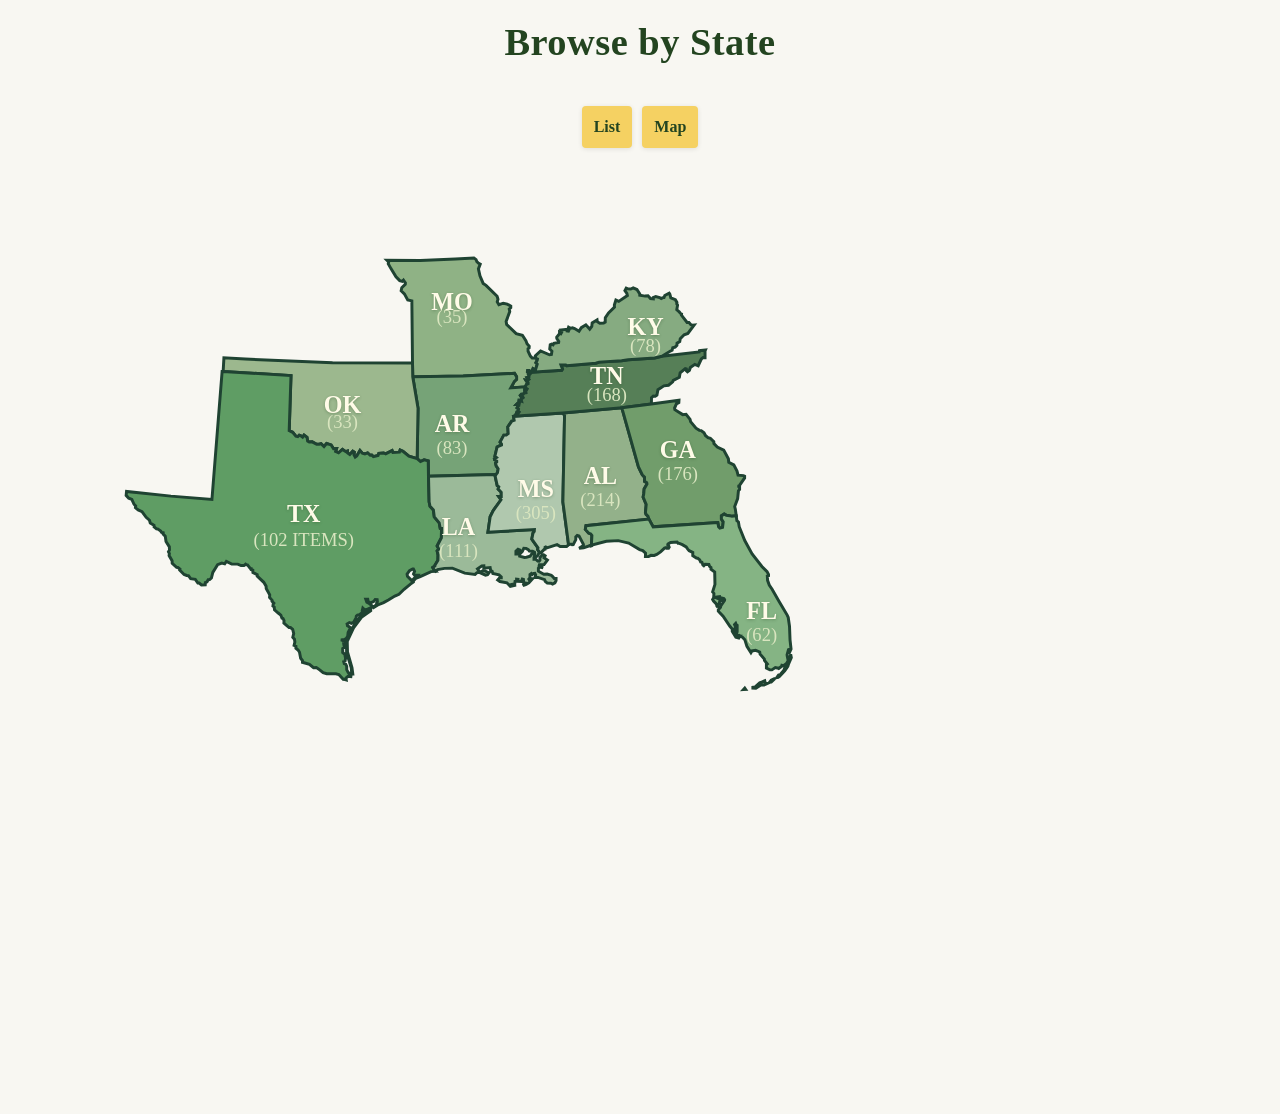
<file: browse/state/index.html>
<!DOCTYPE html>
<html lang="en">
<head>
  <meta charset="UTF-8">
  <title>Browse by State - Interactive Map</title>
  <style>
    body {
      font-family: 'Georgia', serif;
      background: #f8f7f2;
      margin: 0;
      padding: 0;
    }
    .container {
      display: flex;
      margin: 32px 0 0 0;
      justify-content: center;
      align-items: flex-start;
    }
    .map-container {
      padding: 20px;
      flex: 1;
      justify-content:
    }
    .sidebar {
      display: none;
      min-width: 350px;
      background: #204534;
      color: #fff;
      padding: 32px 28px;
      margin-left: 24px;
      margin-right:100px;
      border-radius: 0.5em;
      box-shadow: 0 4px 12px rgba(0,0,0,0.07);
      font-size: 1.04em;
      max-width: 350px;
      box-sizing: border-box;
    }
    .sidebar.active {
      display: block;
      animation: slideIn 0.25s;
    }
    @keyframes slideIn {
      from { opacity: 0; transform: translateX(30px);}
      to { opacity: 1; transform: translateX(0);}
    }
    .sidebar h2 {
      color: #fff3ae;
      font-size: 2em;
      margin-top: 0;
      margin-bottom: 18px;
      letter-spacing: 1px;
    }
    .sidebar ul {
      padding: 0 0 0 20px;
    }
    .sidebar .sidebar-btn  {
      display: block;
      margin-top: 22px;
      width: 95%;
      padding: 12px;
      background: #f5d162;
      color: #234420;
      font-weight: bold;
      font-size: 1em;
      border: none;
      border-radius: 4px;
      text-decoration: none;
      text-align: center;
      box-shadow: 0 1px 5px rgba(0,0,0,0.10);
      transition: background 0.13s;
      cursor: pointer;
    }
    .sidebar .sidebar-btn:hover {
      background: #ffe595;
    }
    .title {
      font-size: 2.4em;
      font-weight: 800;
      color: #234420;
      margin-bottom: 8px;
      letter-spacing: 0.5px;
      margin: 20px;
        text-align: center;
      
    }

    .views {
       display: flex;
       justify-content: center;
       gap: 10px

    }

     .view-btn  {
      display: block;
      margin-top: 22px;
      padding: 12px;
      background: #f5d162;
      color: #234420;
      font-weight: bold;
      font-size: 1em;
      border: none;
      border-radius: 4px;
      text-decoration: none;
      text-align: center;
      box-shadow: 0 1px 5px rgba(0,0,0,0.10);
      transition: background 0.13s;
      cursor: pointer;
    }

    .subtitle {
      color: #222;
      font-weight: 500;
      font-size: 1.05em;
      margin-bottom: 30px;
    }
    /* Map styles */
    svg {
      width: 850px;
      height: auto;
      display: block;
      background: #f8f7f2;
    }
    .state {
      cursor: pointer;
      stroke: #204534;
      stroke-width: 2.3;
      filter: brightness(0.97);
      transition: fill 0.15s, filter 0.15s;
    }
    .state:hover, .state.selected {
      filter: brightness(1.15) drop-shadow(0 0 5px #87977463);
      stroke: #ffe595;
      stroke-width: 4;
      z-index: 10;
    }
    .state-label {
      font-family: 'Georgia', serif;
      font-size: 1.17em;
      pointer-events: none;
      font-weight: bold;
      fill: #fffbe8;
      text-shadow: 0 1px 3px #23442053;
      user-select: none;
    }
    .items-label {
      font-size: 0.90em;
      font-weight: normal;
      fill: #d9e5bf;
      user-select: none;
    }
    @media (max-width: 1000px) {
      .container { flex-direction: column; align-items: center; }
      .map-container { padding: 10px; }
      .sidebar { margin-left: 0; margin-top: 24px;}
      svg { width: 99vw; }
    }
  </style>
</head>
<body>
 <div class="title">Browse by State</div>
 <div class="views">
          <div class="view-btn" target="_blank">List</div>
          <div class="view-btn" target="_blank">Map</div>
 </div>
  <div class="container">
    <div class="map-container">
      <!-- Wikipedia-derived SVG (only relevant states) -->
      <svg viewBox="200 200 659 693">
        <!-- MO -->
        <a tabindex="0" class="state-link">
           <path xmlns="http://www.w3.org/2000/svg" id="MO" class="state" fill="#93b789" class="mo" d="m 555.3,248.9 -1.1,-1.1 -.6,-1.6 -1.7,-1.3 -14.3,.8 -27.2,1.2 -25.9,-.1 1.3,1.3 -.3,1.4 2.1,3.7 3.9,6.3 2.9,3 2,.6 .9,-1 1.5,2.1 -.1,1.2 -2.7,2.6 -.5,2.3 2.5,2.5 2.6,4.7 3.2,.7 .5,48.1 .2,10.8 39.1,-.7 39.8,-2 1.6,2.5 v 2.2 l -1.7,1.5 -2.8,5.1 11.2,-.8 1,-2 1.2,-.5 v -.7 l -1.2,-1.1 -.6,-1 1.7,.2 .8,-.7 -1.4,-1.5 1.4,-.5 .1,-1 -.6,-1 v -1.3 l -.7,-.7 .2,-1 h 1.1 l .7,.7 -.3,1 .8,.7 .8,-1 1,-2.7 1.4,.9 .7,-.4 1.2,-4.1 -1,-1 1,-2 .2,-.9 -1.3,-.8 h -2.8 l -1.4,-1.5 -1.8,-3.8 v -1.9 l .8,-.6 .1,-1.3 -1.7,-1.9 -.9,-2.5 -2.7,-4.1 -4.8,-1.3 -7.4,-7.1 -.4,-2.4 2.8,-7.6 -.4,-1.9 1.2,-1.1 v -1.3 l -2.8,-1.5 -3,-.7 -3.4,1.2 -1.3,-2.3 .6,-1.9 -.7,-2.4 -8.6,-8.4 -2.2,-1.5 -2.5,-5.9 -1.2,-5.4 1.4,-3.7 z">
<title>Missouri</title></path>
   <text x="535" y="285" text-anchor="middle" class="state-label">MO</text>
    <text x="535" y="295" text-anchor="middle" class="items-label">(35)</text>
        </a>
        <!-- AR -->
        <a tabindex="0" class="state-link">
        <path xmlns="http://www.w3.org/2000/svg" id="AR" class="state" fill="#7AA87B" class="ar" d="m 584.2,367 .9,-2.2 1.2,.5 .7,-1 -.8,-.7 .3,-1.5 -1.1,-.9 .6,-1 -.1,-1.5 -1.1,-.1 .8,-.8 1.3,.8 .3,-1.4 -.4,-1.1 .1,-.7 2,.6 -.4,-1.5 1.6,-1.3 -.5,-.9 -1.1,.1 -.6,-.9 .9,-.9 1.6,-.2 .5,-.8 1.4,-.2 -.1,-.8 -.9,-.9 v -.5 h 1.5 l .4,-.7 -1.4,-1 -.1,-.6 -11.2,.8 2.8,-5.1 1.7,-1.5 v -2.2 l -1.6,-2.5 -39.8,2 -39.1,.7 4.1,24.4 -.7,39 2.6,2.3 2.8,-1.3 3.2,.8 .2,11.9 52.3,-1.3 1.2,-1.5 .5,-3 -1.5,-2.3 -.5,-2.2 .9,-.7 v -.8 l -1.7,-1.1 -.1,-.7 1.6,-.9 -1.2,-1.1 1.7,-7.1 3.4,-1.6 v -.8 l -1.1,-1.4 2.9,-5.4 h 1.9 l 1.5,-1.2 -.3,-5.2 3.1,-4.5 1.8,-.6 -.5,-3.1 z">
   <title>Arkansas</title></path>
   <text x="535" y="380" text-anchor="middle" class="state-label">AR</text>
    <text x="535" y="397" text-anchor="middle" class="items-label">(83)</text>
        </a>
        <!-- OK -->
        <a tabindex="0" class="state-link">
          <path id="OK" class="state" fill="#a1be92" xmlns="http://www.w3.org/2000/svg" class="ok" d="m 501.5,398.6 -4.6,-3.8 -2.2,-.9 -.5,1.6 -5.1,.3 -.6,-1.5 -5,2.5 -1.6,-.7 -3.7,.3 -.6,1.7 -3.6,.9 -1.3,-1.2 -1.2,.1 -2,-1.8 -2.1,.7 -2,-.5 -1.8,-2 -2.5,4.2 -1.2,.8 -1,-1.8 .3,-2 -1.2,-.7 -2.3,2.5 -1.7,-1.2 -.1,-1.5 -1.3,.5 -2.6,-1.7 -3,2.6 -2.3,-1.1 .7,-2.1 -2.3,.1 -1.9,-3 -3.5,-1.1 -2,2.3 -2.3,-2.2 -1.4,.4 -2,.1 -3.5,-1.9 -2.3,.1 -1.2,-.7 -.5,-2.9 -2.3,-1.7 -1.1,1.5 -1.4,-1 -1.2,-.4 -1.1,1 -1.5,-.3 -2.5,-3 -2.7,-1.3 1.4,-42.7 -52.6,-3.2 .6,-10.6 16.5,1 67.7,2.9 62,.1 .2,10.8 4.1,24.4 -.7,39 z">
<title>Oklahoma</title></path>
    <text x="450" y="365" text-anchor="middle" class="state-label">OK</text>
    <text x="450" y="377" text-anchor="middle" class="items-label">(33)</text>
        </a>
        <!-- TX -->
        <a tabindex="0" class="state-link">
        <path id="TX" class="state" fill="#62A267"  xmlns="http://www.w3.org/2000/svg" class="tx" d="m 282.3,429 .3,-3 34.4,3.6 31.8,2.6 7.9,-99.3 .8,0 52.6,3.2 -1.4,42.7 2.7,1.3 2.5,3 1.5,.3 1.1,-1 1.2,.4 1.4,1 1.1,-1.5 2.3,1.7 .5,2.9 1.2,.7 2.3,-.1 3.5,1.9 2,-.1 1.4,-.4 2.3,2.2 2,-2.3 3.5,1.1 1.9,3 2.3,-.1 -.7,2.1 2.3,1.1 3,-2.6 2.6,1.7 1.3,-.5 .1,1.5 1.7,1.2 2.3,-2.5 1.2,.7 -.3,2 1,1.8 1.2,-.8 2.5,-4.2 1.8,2 2,.5 2.1,-.7 2,1.8 1.2,-.1 1.3,1.2 3.6,-.9 .6,-1.7 3.7,-.3 1.6,.7 5,-2.5 .6,1.5 5.1,-.3 .5,-1.6 2.2,.9 4.6,3.8 6.4,1.9 2.6,2.3 2.8,-1.3 3.2,.8 .2,11.9 .5,19.9 .7,3.4 2.6,2.8 .7,5.4 3.8,4.6 .8,4.3 h 1 l -.1,7.3 -3.3,6.4 1.3,2.3 -1.3,1.5 .7,3 -.1,4.3 -2.2,3.5 -.1,.8 -1.7,1.2 1,1.8 1.2,1.1 -3.5,.3 -8.4,3.9 -3.5,1.4 -1.8,1.8 -.7,-.5 2.1,-2.3 1.8,-.7 .5,-.9 -2.9,-.1 -.7,-.8 .8,-2 -.9,-1.8 h -.6 l -2.4,1.3 -1.9,2.6 .3,1.7 3.3,3.4 1.3,.3 v .8 l -2.3,1.6 -4.9,4 -4,3.9 -3.2,1.4 -5,3 -3.7,2 -4.5,1.9 -4.1,2.5 3.2,-3 v -1.1 l .6,-.8 -.2,-1.8 -1.5,-.1 -1.1,1.5 -2.6,1.3 -1.8,-1.2 -.3,-1.7 h -1.5 l .8,2.2 1.4,.7 1.2,.9 1.8,1.6 -.7,.8 -3.9,1.7 -1.7,.1 -1.2,-1.2 -.5,2.1 .5,1.1 -2.7,2 -1.5,.2 -.8,.7 -.4,1.7 -1.8,3.3 -1.6,.7 -1.6,-.6 -1.8,1.1 .3,1.4 1.3,.8 1,.8 -1.8,3.5 -.3,2.8 -1,1.7 -1.4,1 -2.9,.4 1.8,.6 1.9,-.6 -.4,3.2 -1.1,-.1 .2,1.2 .3,1.4 -1.3,.9 v 3.1 l 1.6,1.4 .6,3.1 -.4,2.2 -1,.4 .4,1.5 1.1,.4 .8,1.7 v 2.6 l 1.1,2.1 2.2,2.6 -.1,.7 -2.2,-.2 -1.6,1.4 .2,1.4 -.9,-.3 -1.4,-.2 -3.4,-3.7 -2.3,-.6 h -7.1 l -2.8,-.8 -3.6,-3 -1.7,-1 -2.1,.1 -3.2,-2.6 -5.4,-1.6 v -1.3 l -1.4,-1.8 -.9,-4.7 -1.1,-1.7 -1.7,-1.4 v -1.6 l -1.4,-.6 .6,-2.6 -.3,-2.2 -1.3,-1.4 .7,-3 -.8,-3.2 -1.7,-1.4 h -1.1 l -4,-3.5 .1,-1.9 -.8,-1.7 -.8,-.2 -.9,-2.4 -2,-1.6 -2.9,-2.5 -.2,-2.1 -1,-.7 .2,-1.6 .5,-.7 -1.4,-1.5 .1,-.7 -2,-2.2 .1,-2.1 -2.7,-4.9 -.1,-1.7 -1.8,-3.1 -5.1,-4.8 v -1.1 l -3.3,-1.7 -.1,-1.8 -1.2,-.4 v -.7 l -.8,-.2 -2.1,-2.8 h -.8 l -.7,-.6 -1.3,1.1 h -2.2 l -2.6,-1.1 h -4.6 l -4.2,-2.1 -1.3,1.9 -2.2,-.6 -3.3,1.2 -1.7,2.8 -2,3.2 -1.1,4.4 -1.4,1.2 -1.1,.1 -.9,1.6 -1.3,.6 -.1,1.8 -2.9,.1 -1.8,-1.5 h -1 l -2,-2.9 -3.6,-.5 -1.7,-2.3 -1.3,-.2 -2.1,-.8 -3.4,-3.4 .2,-.8 -1.6,-1.2 -1,-.1 -3.4,-3.1 -.1,-2 -2.3,-4 .2,-1.6 -.7,-1.3 .8,-1.5 -.1,-2.4 -2.6,-4.1 -.6,-4.2 -1.6,-1.6 v -1 l -1.2,-.2 -.7,-1.1 -2.4,-1.7 -.9,-.1 -1.9,-1.6 v -1.1 l -2.9,-1.8 -.6,-2.1 -2.6,-2.3 -3.2,-4.4 -3,-1.3 -2.1,-1.8 .2,-1.2 -1.3,-1.4 -1.7,-3.7 -2.4,-1 z m 174.9,138.3 .8,.1 -.6,-4.8 -3.5,-12.3 -.2,-8.1 4.9,-10.5 6.1,-8.2 7.2,-5.1 v -.7 h -.8 l -2.6,1 -3.6,2.3 -.7,1.5 -8.2,11.6 -2.8,7.9 v 8.8 l 3.6,12 z">
<title>Texas</title></path>
    <text x="420" y="450" text-anchor="middle" class="state-label">TX</text>
    <text x="420" y="468" text-anchor="middle" class="items-label">(102 ITEMS)</text>
        </a>
        <!-- LA -->
        <a tabindex="0" class="state-link">
           <path id="LA" class="state" fill="#a0c09e" xmlns="http://www.w3.org/2000/svg" class="la" d="m 602.5,472.8 -1.2,-1.8 .3,-1.3 -4.8,-6.8 .9,-4.6 1,-1.4 .1,-1.4 -36,2 1.7,-11.9 2.4,-4.8 6,-8.4 -1.8,-2.5 h 2 v -3.3 l -2.4,-2.5 .5,-1.7 -1.2,-1 -1.6,-7.1 .6,-1.4 -52.3,1.3 .5,19.9 .7,3.4 2.6,2.8 .7,5.4 3.8,4.6 .8,4.3 h 1 l -.1,7.3 -3.3,6.4 1.3,2.3 -1.3,1.5 .7,3 -.1,4.3 -2.2,3.5 -.1,.8 -1.7,1.2 1,1.8 1.2,1.1 1.6,-1.3 5.3,-.9 6.1,-.1 9.6,3.8 8,1 1.5,-1.4 1.8,-.2 4.8,2.2 1.6,-.4 1.1,-1.5 -4.2,-1.8 -2.2,1 -1.1,-.2 -1.4,-2 3.3,-2.2 1.6,-.1 v 1.7 l 1.5,-.1 3.4,-.3 .4,2.3 1.1,.4 .6,1.9 4.8,1 1.7,1.6 v .7 h -1.2 l -1.5,1.7 1.7,1.2 5.4,1 2.7,2.8 4.4,-1 -3.7,.2 -.1,-.6 2.8,-.7 .2,-1.8 1.2,-.3 v -1.4 l 1.1,.1 v 1.6 l 2.5,.1 .8,-1.9 .9,.3 .2,2.5 1.2,.2 -1.8,2 2.6,-.9 2,-1.1 2.9,-3.3 h -.7 l -1.3,1.2 -.4,-.1 -.5,-.8 .9,-1.2 v -2.3 l 1.1,-.8 .7,.7 1,-.8 1,-.1 .6,1.3 -.6,1.9 h 2.4 l 5.1,1.7 .5,1.3 1.6,1.4 2.8,.1 1.3,.7 1.8,-1 .9,-1.7 v -1.7 h -1.4 l -1.2,-1.4 -1.1,-1.1 -3.2,-.9 -2.6,.2 -4.2,-2.4 v -2.3 l 1.3,-1 2.4,.6 -3.1,-1.6 .2,-.8 h 3.6 l 2.6,-3.5 -2.6,-1.8 .8,-1.5 -1.2,-.8 h -.8 l -2,2.1 v 2.1 l -.6,.7 -1.1,-.1 -1.6,-1.4 h -1.3 v -1.5 l .6,-.7 .8,.7 1.7,-1.6 .7,-1.6 .8,-.3 z m -10.3,-2.7 1.9,1 .8,1.1 2.5,.1 1.5,.8 .2,1.4 -.4,.6 -.9,-1.5 -1.4,1.2 -.9,1.4 -2.8,.8 -1.6,.1 -3.7,-1 .1,-1.7 2,-2 1.1,-2.4 z m -4.7,1.2 v 1.1 l -1.8,2 h -1.2 v -2.2 l 1.6,-1.5 z">
<title>Louisiana</title></path>
    <text x="540" y="460" text-anchor="middle" class="state-label">LA</text>
    <text x="540" y="477" text-anchor="middle" class="items-label">(111)</text>
        </a>
        <!-- MS -->
        <a tabindex="0" class="state-link">
 <path id="MS" class="state" fill="#B5CEB3"  xmlns="http://www.w3.org/2000/svg" class="ms" d="m 623.8,468.6 -5,.1 -2.4,-1.5 -7.9,2.5 -.9,-.7 -.5,.2 -.1,1.6 -.6,.1 -2.6,2.7 -.7,-.1 -.6,-.7 -1.2,-1.8 .3,-1.3 -4.8,-6.8 .9,-4.6 1,-1.4 .1,-1.4 -36,2 1.7,-11.9 2.4,-4.8 6,-8.4 -1.8,-2.5 h 2 v -3.3 l -2.4,-2.5 .5,-1.7 -1.2,-1 -1.6,-7.1 .6,-1.4 1.2,-1.5 .5,-3 -1.5,-2.3 -.5,-2.2 .9,-.7 v -.8 l -1.7,-1.1 -.1,-.7 1.6,-.9 -1.2,-1.1 1.7,-7.1 3.4,-1.6 v -.8 l -1.1,-1.4 2.9,-5.4 h 1.9 l 1.5,-1.2 -.3,-5.2 3.1,-4.5 1.8,-.6 -.5,-3.1 38.3,-2.6 1.3,2 -1.3,67 4.4,33.2 z">
<title>Mississippi</title></path>
    <text x="600" y="430" text-anchor="middle" class="state-label">MS</text>
    <text x="600" y="447" text-anchor="middle" class="items-label">(305)</text>
        </a>
        <!-- AL -->
        <a tabindex="0" class="state-link">
          <path id="AL" class="state" fill="#98b68e" xmlns="http://www.w3.org/2000/svg" class="al" d="m 643,467.4 .4,-7.3 -.9,-1.2 -1.7,-.7 -2.5,-2.8 .5,-2.9 48.8,-5.1 -.7,-2.2 -1.5,-1.5 -.5,-1.4 .6,-6.3 -2.4,-5.7 .5,-2.6 .3,-3.7 2.2,-3.8 -.2,-1.1 -1.7,-1 v -3.2 l -1.8,-1.9 -2.9,-6.1 -12.9,-45.8 -45.7,4 1.3,2 -1.3,67 4.4,33.2 .9,-.5 1.3,.1 .6,.4 .8,-.1 2,-3.8 v -2.3 l 1.1,-1.1 1.4,.5 3.4,6.4 v .9 l -3.3,2.2 3.5,-.4 4.9,-1.6 z">
<title>Alabama</title></path>
    <text x="650" y="420" text-anchor="middle" class="state-label">AL</text>
    <text x="650" y="437" text-anchor="middle" class="items-label">(214)</text>
        </a>
        <!-- TN -->
        <a tabindex="0" class="state-link">
                    <path id="TN" class="state" fill="#59835a" xmlns="http://www.w3.org/2000/svg" class="tn" d="m 620.9,365.1 45.7,-4 22.9,-2.9 .1,-4.9 1.4,-1.3 1.5,.1 1.3,-.9 .8,-4.1 4.6,-3 3.6,-.5 3.2,-2.6 .5,-1.2 4.7,-2.4 .6,-3.4 4,-3.3 .8,.2 .1,1.5 .8,.8 1.5,-1.2 .7,-2.1 3.5,-2.5 2.6,1.1 2.4,-5.2 1.4,-1.2 1.5,.1 0,-5.2 .3,-.7 -4.6,.5 -.2,1 -28.9,3.3 -5.6,1.4 -20.5,1.4 -5.2,.8 -17.4,1 -2.6,.8 -22.6,2 -.7,-.6 h -3.7 l 1.2,3.2 -.6,.9 -23.3,1.5 -.8,1 -.8,-.7 h -1 v 1.3 l .6,1 -.1,1 -1.4,.5 1.4,1.5 -.8,.7 -1.7,-.2 .6,1 1.2,1.1 v .7 l -1.2,.5 -1,2 .1,.6 1.4,1 -.4,.7 h -1.5 v .5 l .9,.9 .1,.8 -1.4,.2 -.5,.8 -1.6,.2 -.9,.9 .6,.9 1.1,-.1 .5,.9 -1.6,1.3 .4,1.5 -2,-.6 -.1,.7 .4,1.1 -.3,1.4 -1.3,-.8 -.8,.8 1.1,.1 .1,1.5 -.6,1 1.1,.9 -.3,1.5 .8,.7 -.7,1 -1.2,-.5 -.9,2.2 -1.6,.7 z">
<title>Tennessee</title></path>
    <text x="655" y="343" text-anchor="middle" class="state-label">TN</text>
    <text x="655" y="356" text-anchor="middle" class="items-label">(168)</text>
        </a>
        <!-- KY -->
        <a tabindex="0" class="state-link">
            <path id="KY" class="state" fill="#8ab085"xmlns="http://www.w3.org/2000/svg" class="ky" d="m 692.1,322.5 -20.5,1.4 -5.2,.8 -17.4,1 -2.6,.8 -22.6,2 -.7,-.6 h -3.7 l 1.2,3.2 -.6,.9 -23.3,1.5 1,-2.7 1.4,.9 .7,-.4 1.2,-4.1 -1,-1 1,-2 .2,-.9 -1.3,-.8 -.3,-1.8 4,-3.7 6.9,3 1.5,-.3 .4,-2.4 -1.7,-1.8 .4,-3.3 1,-.5 1.2,.6 .6,-1.2 3.7,-.6 .1,-.9 -1.5,-2.2 -.1,-1.1 2.2,-2.7 0,-.9 1.1,.8 .6,-1 -.7,-1.7 4.6,-.5 .2,1.2 1.1,.2 .4,-.9 -.6,-1.3 .3,-.8 1.3,.8 1.7,-.4 1.7,.6 3.4,2.1 1.8,-2.8 3.5,-2.2 3,3.3 1.6,-2.1 .3,-2.7 3.8,-2.3 .2,1.3 1.9,1.2 3,-.2 1.2,-.7 .1,-3.4 2.5,-3.7 4.6,-4.4 -.1,-1.7 1.2,-3.8 2.2,1 6.7,-4.5 -.4,-1.7 -1.5,-2.1 1,-1.9 1.3,.5 2.2,.1 1.9,-.8 2.9,1.2 2.2,3.4 v 1 l 4.1,.7 2.3,-.2 1.9,2.1 2.2,.2 v -1 l 1.9,-.8 3,.8 1.2,.8 1.3,-.7 h .9 l .6,-1.7 3.4,-1.8 .5,.8 .8,2.9 3.5,1.4 1.2,2.1 -.1,1.1 .6,1 -.6,3.6 1.9,1.6 .8,1.1 1,.6 -.1,.9 4.4,5.6 h 1.4 l 1.5,1.8 1.2,.3 1.4,-.1 -4.9,6.6 -2.9,1 -3,3 -.4,2.2 -2.1,1.3 -.1,1.7 -1.4,1.4 -1.8,.5 -.5,1.9 -1,.4 -6.9,4.2 z m -98,11.3 -.7,-.7 .2,-1 h 1.1 l .7,.7 -.3,1 z">
<title>Kentucky</title></path>
    <text x="685" y="305" text-anchor="middle" class="state-label">KY</text>
    <text x="685" y="318" text-anchor="middle" class="items-label">(78)</text>
        </a>
        <!-- GA -->
        <a tabindex="0" class="state-link">
         <path id="GA" class="state" fill="#74a26e" xmlns="http://www.w3.org/2000/svg" class="ga" d="m 761.8,414.1 v 1.4 l -4.2,6.2 -1.2,.2 1.5,.5 v 2 l -.9,1.1 -.6,6 -2.3,6.2 .5,2 .7,5.1 -3.6,.3 -4,-.7 -1.7,-.9 -2.2,1.4 v 2.5 l 1.4,2.1 -.5,4.3 -2.1,.6 -1,-1.1 -.6,-3.2 -50.1,3.3 -3.3,-6 -.7,-2.2 -1.5,-1.5 -.5,-1.4 .6,-6.3 -2.4,-5.7 .5,-2.6 .3,-3.7 2.2,-3.8 -.2,-1.1 -1.7,-1 v -3.2 l -1.8,-1.9 -2.9,-6.1 -12.9,-45.8 22.9,-2.9 21.4,-3 -.1,1.9 -1.9,1 -1.4,3.2 .2,1.3 6.1,3.8 2.6,-.3 3.1,4 .4,1.7 4.2,5.1 2.6,1.7 1.4,.2 2.2,1.6 1.1,2.2 2,1.6 1.8,.5 2.7,2.7 .1,1.4 2.6,2.8 5,2.3 3.6,6.7 .3,2.7 3.9,2.1 2.5,4.8 .8,3.1 4.2,.4 z">
<title>Georgia</title></path>
    <text x="710" y="400" text-anchor="middle" class="state-label">GA</text>
    <text x="710" y="417" text-anchor="middle" class="items-label">(176)</text>
        </a>
        <!-- FL -->
        <a tabindex="0" class="state-link">
         <path id="FL" class="state" fill="#89ba88" xmlns="http://www.w3.org/2000/svg" class="fl" d="m 751.7,445.1 -4,-.7 -1.7,-.9 -2.2,1.4 v 2.5 l 1.4,2.1 -.5,4.3 -2.1,.6 -1,-1.1 -.6,-3.2 -50.1,3.3 -3.3,-6 -48.8,5.1 -.5,2.9 2.5,2.8 1.7,.7 .9,1.2 -.4,7.3 -1.1,.6 .5,.4 1,-.3 .7,-.8 10.5,-2.7 9.2,-.5 8.1,1.9 8.5,5 2.4,.8 2.2,2 -.1,2.7 h 2.4 l 1.9,-1 2.5,.1 2,-.8 2.9,-2 3.1,-2.9 1.1,-.4 .6,.5 h 1.4 l .5,-.8 -.5,-1.2 -.6,-.6 .2,-.8 2,-1.1 5,-.4 .8,1 1,.1 2.3,1 3,1.8 1.2,1.7 1.1,1.2 2.8,1.4 v 2.4 l 2.8,1.9 1,.1 1.6,1.4 .7,1.6 1,.2 .8,2.1 .7,.6 1,-1.1 2.9,.1 .5,1.4 1.1,.9 v 1.3 l 2.9,2.2 .2,9.6 -1.8,5.8 1,1.2 -.2,3.4 -.8,1.4 .7,1.2 2.3,2.3 .3,1.5 .8,1 -.4,-1.9 1.3,-.6 .8,-3.6 -3,-1.2 .1,-.6 2.6,-.4 .9,2.6 1.1,.6 .1,-2 1.1,.3 .6,.8 -.1,.7 -2.9,4.2 -.2,1.1 -1.7,1.9 v 1.1 l 3.7,3.8 5.3,7.9 1.8,2.1 v 1.8 l 2.8,4.6 2.3,.6 .7,-1.2 -2.1,.3 -3,-4.5 .2,-1.4 1.5,-.8 v -1.5 l -.6,-1.3 .9,-.9 .4,.9 .7,.5 v 4 l -1.2,-.6 -.8,.9 1.4,1.6 1,2.6 1.2,-.6 2.3,1.2 2.1,2.2 1.6,5.1 3.1,4.8 .8,-1.3 2.8,-.5 3.2,1.3 .3,1.7 3.3,3.8 .1,1.1 2.2,2.7 -.7,.5 v 2.7 l 2.7,1.4 h 1.5 l 2.7,-1.8 1.5,.3 1.1,.4 2.3,-1.7 .2,-.7 1.2,.3 2.4,-1.7 1.3,-2.3 -.7,-3.2 -.2,-1.3 1.1,-4 .6,-.2 .6,1.6 .8,-1.8 -.8,-7.2 -.4,-10.5 -1,-6.8 -.7,-1.7 -6.6,-11.1 -5.2,-9.1 -2.2,-3.3 -1.3,-3.6 -.2,-3.4 .9,-.3 v -.9 l -1.1,-2.2 -4,-4 -7.6,-9.7 -5.7,-10.4 -4.3,-10.7 -.6,-3.7 -1.2,-1 -.5,-3.8 z m 9.2,134.5 1.7,-.1 -.7,-1 z m 7.3,-1.1 v -.7 l 1.6,-.2 3.7,-3.3 1.5,-.6 2.4,-.9 .3,1.3 1.7,.8 -2.6,1.2 h -2.4 l -3.9,2.5 z m 17.2,-7.6 -3,1.4 -1,1.3 1.1,.1 z m 3.8,-2.9 -1.1,.3 -1.4,2 1.1,-.2 1.5,-1.6 z m 8.3,-15.7 -1.7,5.6 -.8,1 -1,2.6 -1.2,1.6 -.7,1.7 -1.9,2.2 v .9 l 2.7,-2.8 2.4,-3.5 .6,-2 2.1,-4.9 z">
<title>Florida</title></path>
    <text x="775" y="525" text-anchor="middle" class="state-label">FL</text>
    <text x="775" y="542" text-anchor="middle" class="items-label">(62)</text>
        </a>
      </svg>
    </div>
    <aside class="sidebar" id="sidebar">
      <!-- Content filled by JS -->
    </aside>
  </div>
  <script>
    // Placeholder data for each state
    const stateData = {
      "TX": {
        title: "TEXAS",
        orgs: [
          "Colored Teachers State Association of Texas, 1885-1955",
          "Teachers State Association of Texas, 1955-1966"
        ],
        publications: [
          { name: "Texas Standard (1922-1967)" }
        ],
        pubLink: "#",
        moreLink: "#"
      },
      "AR": {
        title: "ARKANSAS",
        orgs: [
          "Arkansas Colored Teachers Association, 1900-1957"
        ],
        publications: [
          { name: "Arkansas Teacher (1920-1955)" }
        ],
        pubLink: "#",
        moreLink: "#"
      },
      "LA": {
        title: "LOUISIANA",
        orgs: [
          "Louisiana Colored Teachers Association, 1910-1960"
        ],
        publications: [
          { name: "Louisiana Educator (1930-1959)" }
        ],
        pubLink: "#",
        moreLink: "#"
      },
      "MS": {
        title: "MISSISSIPPI",
        orgs: [
          "Mississippi Negro Teachers Association, 1925-1969"
        ],
        publications: [
          { name: "Mississippi Teacher (1940-1968)" }
        ],
        pubLink: "#",
        moreLink: "#"
      },
      "AL": {
        title: "ALABAMA",
        orgs: [
          "Alabama Association of Teachers in Colored Schools, 1922-1961"
        ],
        publications: [
          { name: "Alabama Journal (1930-1961)" }
        ],
        pubLink: "#",
        moreLink: "#"
      },
      "GA": {
        title: "GEORGIA",
        orgs: [
          "Georgia Association of Educators in Colored Schools, 1915-1959"
        ],
        publications: [
          { name: "Georgia Educator (1940-1959)" }
        ],
        pubLink: "#",
        moreLink: "#"
      },
      "FL": {
        title: "FLORIDA",
        orgs: [
          "Florida Educators' Association, 1926-1967"
        ],
        publications: [
          { name: "Florida Standard (1950-1967)" }
        ],
        pubLink: "#",
        moreLink: "#"
      },
      "MO": {
        title: "MISSOURI",
        orgs: [
          "Missouri Negro Teachers Association, 1930-1965"
        ],
        publications: [
          { name: "Missouri Bulletin (1940-1965)" }
        ],
        pubLink: "#",
        moreLink: "#"
      },
      "OK": {
        title: "OKLAHOMA",
        orgs: [
          "Oklahoma Association of Teachers in Colored Schools, 1910-1952"
        ],
        publications: [
          { name: "Oklahoma Chronicle (1920-1952)" }
        ],
        pubLink: "#",
        moreLink: "#"
      },
      "TN": {
        title: "TENNESSEE",
        orgs: [
          "Tennessee Colored Teachers Association, 1915-1967"
        ],
        publications: [
          { name: "Tennessee Teacher (1925-1967)" }
        ],
        pubLink: "#",
        moreLink: "#"
      },
      "KY": {
        title: "KENTUCKY",
        orgs: [
          "Kentucky Association of Teachers in Colored Schools, 1921-1959"
        ],
        publications: [
          { name: "Kentucky Journal (1930-1959)" }
        ],
        pubLink: "#",
        moreLink: "#"
      }
    };

    const sidebar = document.getElementById('sidebar');

    function showSidebarForState(stateID) {
      const info = stateData[stateID];
      if (!info) return;
      // Highlight selected state
      document.querySelectorAll('.state').forEach(st => st.classList.remove('selected'));
      const el = document.getElementById(stateID);
      el && el.classList.add('selected');

      sidebar.innerHTML = `
        <h2>${info.title}</h2>
        <div><b>Organization Names</b></div>
        <ul>${info.orgs.map(o => `<li>${o}</li>`).join('')}</ul>
        <div style="margin-top:20px;"><b>Publications</b></div>
        <ul>${info.publications.map(p => `<li>${p.name}</li>`).join('')}</ul>
        <a href="${info.pubLink}" class="sidebar-btn" target="_blank">BROWSE THE ARCHIVE: ${info.title}</a>
        <a href="${info.moreLink}" class="sidebar-btn" target="_blank">ABOUT ${info.title} COLORED TEACHER ASSOCIATIONS</a>
      `;
      sidebar.classList.add('active');
    }

    // Add event listeners to states
    document.querySelectorAll('.state').forEach(st => {
      st.parentNode.addEventListener('click', function(e) {
        const stateID = st.id;
        showSidebarForState(stateID);
      });
      st.parentNode.addEventListener('keydown', function(e) {
        if (e.key === 'Enter' || e.key === ' ') {
          const stateID = st.id;
          showSidebarForState(stateID);
          e.preventDefault();
        }
      });
    });

    // Optional: Pre-select Texas on load
    // showSidebarForState('TX');

  </script>
</body>
</html>
</file>
